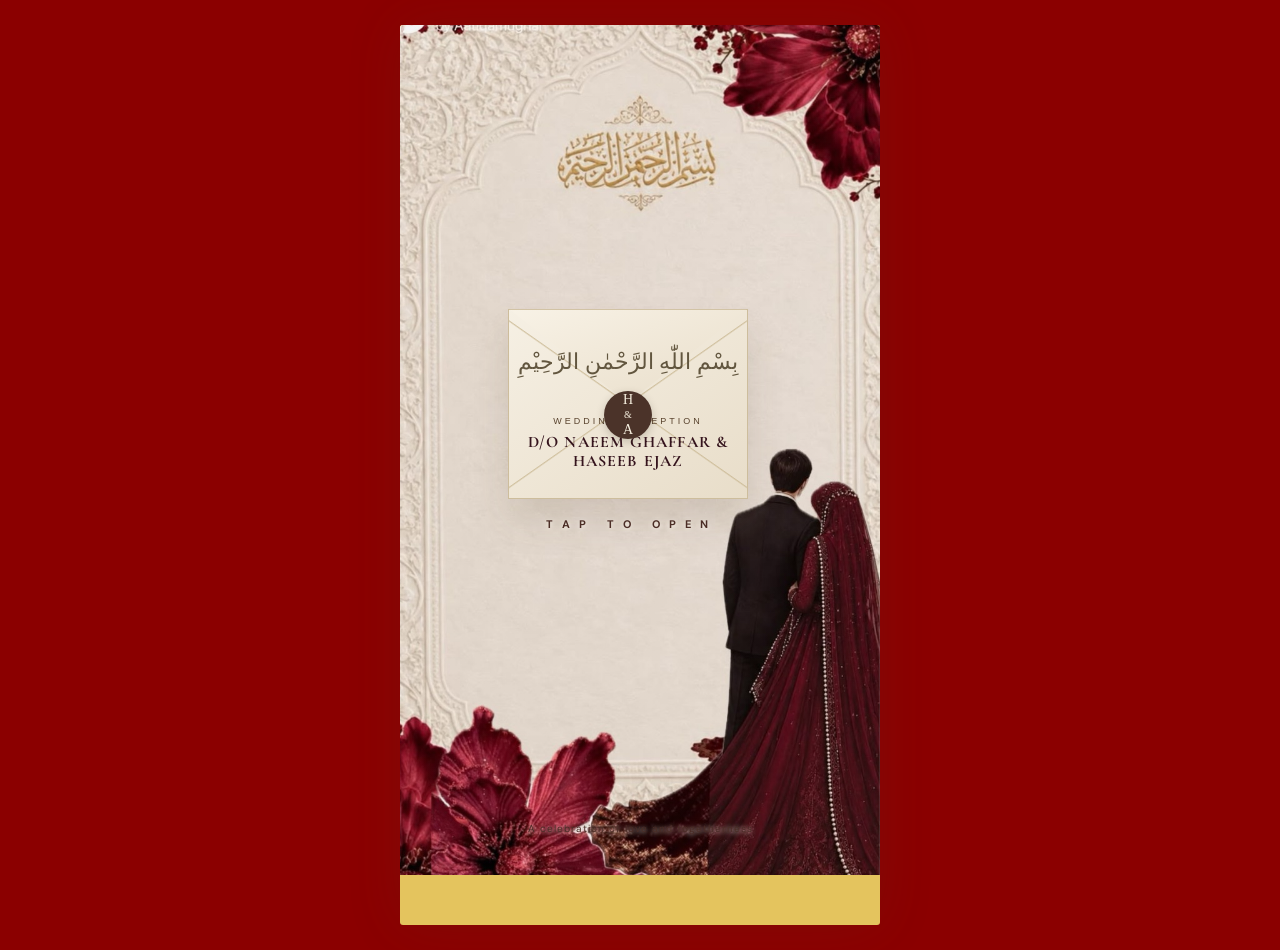
<file: index.html>
<!DOCTYPE html>
<html lang="en">
<head>
  <meta charset="UTF-8">
  <meta name="viewport" content="width=device-width, initial-scale=1.0">
  <meta name="theme-color" content="#8b0000">
  <title>Wedding Invitation | D/O NAEEM GHAFFAR & HASEEB EJAZ</title>
  <link rel="preconnect" href="https://fonts.googleapis.com">
  <link rel="preconnect" href="https://fonts.gstatic.com" crossorigin>
  <link href="https://fonts.googleapis.com/css2?family=Cormorant+Garamond:wght@400;500;600;700&family=DM+Sans:wght@300;400;500;600&family=Great+Vibes&display=swap" rel="stylesheet">
  <link rel="stylesheet" href="style.css">
</head>
<body>
  <main class="invitation">
    <section class="cover-screen" id="cover">
      <div class="cover-glow"></div>
      <button class="envelope" id="openInvite" aria-label="Open wedding invitation">
        <span class="envelope-flap"></span>
        <span class="arabic">بِسْمِ اللّٰهِ الرَّحْمٰنِ الرَّحِيْمِ</span>
        <span class="seal">H <i>&</i> A</span>
        <span class="cover-kicker">WEDDING RECEPTION</span>
        <span class="cover-names">D/O NAEEM GHAFFAR &amp; HASEEB EJAZ<br></span>
      </button>
      <p class="tap-hint">T A P &nbsp; T O &nbsp; O P E N</p>
      <p class="cover-small">A celebration of love and togetherness</p>
    </section>

    <div class="pages" id="pages" aria-hidden="true">
      <section class="page hero-page reveal">
        <div class="ornament">✧ &nbsp; W E D D I N G &nbsp; R E C E P T I O N &nbsp; ✧</div>
        <p class="script">Together with their families</p>
        <p class="small-caps">Your presence and blessings would mean a great deal to both families.</p>
        <h1> GRAND D/O MIRZA ABDUL<br>GHAFFAR LATE<span> </span></h1>
        <p class="subline">D/O MIRZA NAEEM GHAFFAR</p>
        <p class="script with">with</p>
        <h1 class="bride"> HASEEB<br><span>EJAZ</span></h1>
        <p class="subline">S/O EJAZ AHMED</p>
        <div class="fine-rule"></div>
        <p class="blessing">REQUEST THE HONOUR OF YOUR PRESENCE</p>
        <div class="leaf">❧</div>
      </section>

      <section class="page scratch-page reveal">
        <p class="small-caps">A LITTLE SURPRISE</p>
        <h2>Something Special Awaits</h2>
        <p class="scratch-caption">SCRATCH TO REVEAL</p>
        <div class="scratch-wrap">
          <div class="scratch-under">
            <span class="script">Save the date</span>
            <strong>13th DECEMBER 2026</strong>
            <span class="scratch-time"><span>7:30 PM</span> <b>RECEPTION OF GUESTS</b></span>
            <span class="scratch-time"><span>9:00 PM</span> <b>DINNER</b></span>
          </div>
          <canvas id="scratchCanvas" aria-label="Scratch to reveal the wedding date"></canvas>
        </div>
        <p class="scratch-help">Use your finger or mouse to scratch the foil</p>
        <button class="outline-btn" id="revealBtn">REVEAL DATE</button>
      </section>

      <section class="page date-page reveal">
        <div class="date-card">
          <p class="small-caps">SUNDAY</p>
          <h2>13th DECEMBER 2026</h2>
          <p class="script">7:30 PM</p>
        </div>
        <p class="count-label">D A Y S &nbsp; R E M A I N I N G</p>
        <div class="countdown" id="countdown">
          <div><strong id="days">--</strong><span>LEFT</span></div><b>:</b>
          <div><strong id="hours">--</strong><span>HOURS</span></div><b>:</b>
          <div><strong id="minutes">--</strong><span>MINUTES</span></div><b>:</b>
          <div><strong id="seconds">--</strong><span>SECONDS</span></div>
        </div>
      </section>

      <section class="page venue-page reveal">
        <p class="small-caps">F I N D &nbsp; U S</p>
        <h2>THE VENUE</h2>
        <div class="diamond-rule">◇</div>
        <div class="pin">♧</div>
        <h3>AJWA PALACE<br>MARRIAGE HALL</h3>
        <p class="venue-address">AJWA PALACE,<br>SABZAL ROAD<br/><br>QUETTA, Pakistan</p>
        <a class="pill-btn" target="_blank" rel="noopener" href="https://www.google.com/maps/search/?api=1&amp;query=Ajwa+Palace%2C+Sabzal+Road%2C+Quetta">OPEN IN GOOGLE MAPS</a>
        <a class="pill-btn secondary" target="_blank" rel="noopener" href="https://www.google.com/maps/dir/?api=1&amp;destination=Ajwa+Palace%2C+Sabzal+Road%2C+Quetta">GET DIRECTIONS</a>
      </section>

      <section class="page family-page reveal">
        <p class="small-caps">WITH THE BLESSINGS OF</p>
        <h2>OUR FAMILIES</h2>
        <div class="family-list">
          <p>Mr. and Mrs. MIRZA NAEEM GHAFFAR WITH FAMILY</p>
          <p>Mr. and Mrs. MIRZA NADEEM GHAFFAR</p>
          <p>Mr. and Mrs. MIRZA KHALID </p>
          <p>Mr. and Mrs. ANWAR AHMED</p>
          <p>Mr. and Mrs. AKBAR MALIK</p>
          <p>Mr. and Mrs. MIRZA ABDUL AZIZ</p>
          <p>Mr. and Mrs. MIRZA KAMRAN  </p>
           <p>Mr.and Mrs. MIRZA ISRAR AHMED</p>
           <p>Mr.and Mrs. MIRZA KALEEM GHAFFAR</p>
          <p>Mr. MIRZA    SALEEM GHAFFAR</p>
        </div>
      </section>

      <section class="page save-page reveal">
        <p class="small-caps">K E E P &nbsp; T H E &nbsp; D A T E</p>
        <h2>SAVE THE DATE</h2>
        <p>Sunday, 13th December 2026 · 7:30 PM PKT</p>
        <button class="pill-btn" id="googleCalendar">GOOGLE CALENDAR</button>
        <button class="pill-btn secondary" id="outlookCalendar">OUTLOOK CALENDAR</button>
        
      </section>

      <section class="page share-page reveal">
        <p class="small-caps">P A S S &nbsp; I T &nbsp; O N</p>
        <h2>SHARE THE<br>INVITATION</h2>
        <button class="pill-btn" id="shareWhatsApp">SHARE ON WHATSAPP</button>
        <div class="closing">
          <div class="diamond-rule">◇</div>
          <p class="small-caps">WITH LOVE &amp; WARMEST WISHES</p>
          <h3>MIRZA NAEEM <br>GHAFFAR &amp; Family</h3>
        </div>
      </section>
    </div>
  </main>
  <script src="script.js"></script>
</body>
</html>
</file>
<file: style.css>
*{box-sizing:border-box} :root{--paper:#e4c45e;--paper2:#f8f3e9;--ink:#28251f;--muted:#897b63;--gold:#b49a69;--green:#596047}
html{scroll-behavior:smooth}body{margin:0;background:#8b0000;color:var(--ink);font-family:"DM Sans",sans-serif;font-weight:400}
.invitation{width:min(100%,480px);margin:0 auto;background:var(--paper);min-height:100vh;overflow:hidden;box-shadow:0 0 55px #54493622}
.cover-screen{min-height:100svh;display:flex;flex-direction:column;align-items:center;justify-content:center;position:relative;padding:30px 24px;background:#e4c45e url("background-cover.jpeg") center/cover no-repeat;overflow:hidden}
.cover-glow{display:none}
.envelope{position:relative;width:min(64%,240px);min-height:190px;border:1px solid #cdbd9c;background:linear-gradient(145deg,#f6f0e4,#e8ddc9);box-shadow:0 22px 35px #54452c24;display:flex;flex-direction:column;align-items:center;justify-content:center;padding:28px 8px 16px;cursor:pointer;color:var(--ink);transform:translate(-12px,-30px);transition:transform .7s,opacity .7s;z-index:1}
.envelope:before,.envelope:after{content:"";position:absolute;inset:0;pointer-events:none}
.envelope:before{background:linear-gradient(145deg,transparent 49.7%,#c7b58e 50%,transparent 50.5%),linear-gradient(215deg,transparent 49.7%,#c7b58e 50%,transparent 50.5%);opacity:.75}
.envelope-flap{position:absolute;top:-1px;left:0;width:100%;height:50%;background:linear-gradient(160deg,#f8f2e6,#e8ddc9);clip-path:polygon(0 0,100% 0,50% 100%);border-top:1px solid #d2c3a5;transform-origin:top;transition:transform .8s;z-index:2}
.arabic{font-family:serif;font-size:clamp(17px,5vw,22px);margin-bottom:32px;z-index:3;color:#62563f}
.seal{position:absolute;top:43%;z-index:4;background:var(--green);color:#f6efdf;width:48px;height:48px;border-radius:50%;display:grid;place-items:center;font-family:Georgia,serif;font-size:14px;box-shadow:0 3px 8px #302b1f35}
.seal i{font-style:normal;font-size:10px}.cover-kicker{font-size:9px;letter-spacing:3px;margin-top:9px;z-index:3;color:#867653}.cover-names{font-family:"Cormorant Garamond",serif;font-weight:700;letter-spacing:1.1px;font-size:16px;line-height:1.2;text-align:center;margin-top:7px;z-index:3}
.tap-hint{z-index:1;color:#aa9c81;letter-spacing:4px;font-size:10px;margin:28px 0 0}.cover-small{position:absolute;bottom:30px;color:#a99b82;font-size:10px;letter-spacing:1px}
.cover-screen.opening .envelope{transform:translateY(-80px) scale(1.05);opacity:0}.cover-screen.opening .envelope-flap{transform:rotateX(180deg)}
.pages{display:none;opacity:0;transition:opacity .8s}.pages.visible{display:block;opacity:1}.page{min-height:100svh;padding:74px 32px 60px;display:flex;flex-direction:column;align-items:center;justify-content:center;text-align:center;position:relative;background:#e4c45e url("background-pages.jpeg") center/cover no-repeat;border-bottom:1px solid #e4d9c6}
.hero-page{background:#e4c45e url("background-invitation.jpeg") center/cover no-repeat}
.page:before{content:"";position:absolute;inset:17px;border:1px solid #d9c9a8;pointer-events:none}.page:after{content:"";position:absolute;inset:23px;border:1px solid #e6dac5;pointer-events:none}
.ornament,.small-caps{font-size:9px;letter-spacing:3px;color:#8d7956;font-weight:500}.script{font-family:"Great Vibes",cursive;color:#85765e;font-size:27px;margin:18px 0 12px}.hero-page .small-caps{margin:18px 0 24px}
h1,h2,h3{font-family:"Cormorant Garamond",Georgia,serif;font-weight:600}h1{font-size:48px;line-height:.83;letter-spacing:2px;margin:0}h1 span{font-size:39px}.subline{font-size:8px;letter-spacing:2px;color:#8b806e;margin:13px 0 0}.script.with{font-size:25px;margin:22px 0 12px}.bride{font-size:43px}.fine-rule{height:1px;width:65%;background:#d6c6a7;margin:28px 0 20px}.blessing{font-family:"Cormorant Garamond",serif;font-size:18px;font-style:italic;line-height:1.45;max-width:270px}.leaf{font-size:35px;color:#b6a27e;transform:rotate(-30deg);margin-top:10px}
.scratch-page h2{font-size:27px;font-style:italic;font-weight:400;margin:20px 0 7px}.scratch-caption{font-size:8px;letter-spacing:3px;color:#8c7a59;margin:0 0 15px}.scratch-wrap{position:relative;width:100%;max-width:330px;height:190px;border:1px solid #bda779;box-shadow:0 10px 25px #6b57301c;overflow:hidden;background:repeating-linear-gradient(0deg,#d4bd8b 0px,#e4d1a6 2px,#cbb17b 4px,#e2cea0 7px)}
.scratch-wrap:after{content:"";position:absolute;inset:7px;border:1px solid #b99e6a;pointer-events:none}.scratch-under{position:absolute;inset:0;display:flex;flex-direction:column;justify-content:center;align-items:center;gap:8px;color:#5c503b;font-family:"Cormorant Garamond",serif}.scratch-under .script{margin:0;font-size:27px}.scratch-under strong{font-size:19px;letter-spacing:1px}.scratch-under span:last-child{font-size:14px}#scratchCanvas{position:absolute;inset:0;width:100%;height:100%;touch-action:none;cursor:crosshair;z-index:2}.scratch-help{font-size:10px;color:#7c735f;margin:18px 0 10px}
.outline-btn{border:1px solid #8c7956;color:#62563f;background:transparent;border-radius:30px;padding:12px 25px;font-size:9px;letter-spacing:2px;cursor:pointer;transition:.25s}.outline-btn:hover{background:#e4d8c2}
.date-card{width:100%;padding:40px 15px;border:1px solid #d1bd96;box-shadow:0 12px 22px #69563218;background:#f8f3e9}.date-card h2{font-size:27px;letter-spacing:1px;margin:10px 0}.date-card .script{margin:0;font-size:25px}.count-label{font-size:8px;letter-spacing:3px;color:#8b795a;margin:75px 0 22px}.countdown{display:flex;align-items:flex-start;justify-content:center;gap:10px;width:100%}.countdown div{display:flex;flex-direction:column;min-width:47px}.countdown strong{font-family:"Cormorant Garamond",serif;font-size:31px;font-weight:500}.countdown span{font-size:7px;letter-spacing:1.5px;color:#8a7c63;margin-top:5px}.countdown>b{color:#b19b72;font-weight:300;margin-top:6px}
.venue-page h2,.save-page h2,.share-page h2,.family-page h2{font-size:34px;letter-spacing:3px;font-weight:500;margin:18px 0}.diamond-rule{width:70%;display:flex;align-items:center;gap:15px;color:#b39b6e;margin:10px auto 22px}.diamond-rule:before,.diamond-rule:after{content:"";height:1px;background:#d7c6a5;flex:1}.pin{font-size:26px;color:#98845e;margin:8px 0 13px}.venue-page h3,.closing h3{font-size:23px;line-height:1.1;margin:0 0 12px}.venue-address{font-size:12px;line-height:1.7;color:#716b5d;margin:0 0 18px}
.pill-btn{display:block;width:min(100%,275px);border:0;border-radius:30px;background:var(--green);color:#f8f3e9;text-decoration:none;padding:14px 18px;font-size:9px;letter-spacing:1.4px;margin:6px auto;cursor:pointer;font-family:"DM Sans",sans-serif;transition:transform .2s,background .2s}.pill-btn:hover{transform:translateY(-2px);background:#454d36}.pill-btn.secondary{background:#73785f;box-shadow:inset 0 0 0 2px #a9aa92}
.family-page{justify-content:flex-start;padding-top:100px}.family-list{width:100%;margin-top:22px}.family-list p{font-family:"Cormorant Garamond",serif;font-size:17px;padding:14px 3px;margin:0;border-bottom:1px solid #ddd0b9}.save-page>p:not(.small-caps){font-size:12px;color:#716b5d;margin:0 0 26px}.save-page .pill-btn{margin:8px auto}.share-page{justify-content:flex-start;padding-top:100px}.share-page h2{line-height:1.05;margin:22px 0 26px}.closing{margin-top:auto;padding-top:65px;width:100%}.closing .diamond-rule{margin-bottom:25px}.closing .small-caps{margin-bottom:12px}.closing h3{font-size:23px;line-height:1.15}
.reveal{opacity:0;transform:translateY(28px);transition:opacity 1s ease,transform 1s ease}.reveal.in-view{opacity:1;transform:translateY(0)}
@media(min-width:600px){.invitation{margin:25px auto;border-radius:3px}.cover-screen,.page{min-height:850px}}
@media(prefers-reduced-motion:reduce){*,*:before,*:after{scroll-behavior:auto!important;transition:none!important;animation:none!important}}

/* Keep the floral artwork visible while giving every page text a calm, readable surface. */
:root{--ink:#35141d;--muted:#583d36;--gold:#805d35;--green:#4b3329}
.page{
  background-image:linear-gradient(rgba(255,251,243,.70),rgba(255,251,243,.70)),url("background-pages.jpeg");
  color:var(--ink);
}
.cover-screen{
  background-image:linear-gradient(rgba(58,18,28,.04),rgba(58,18,28,.04)),url("background-entrance.jpeg");
  background-position:center center;
}
.hero-page{
  background-image:linear-gradient(rgba(255,251,243,.62),rgba(255,251,243,.62)),url("background-invitation.jpeg");
  background-position:center center,right bottom;
}
.ornament,.small-caps,.scratch-caption,.count-label,.countdown span{color:#56372e}
.script{color:#572735;font-weight:400}
.subline,.venue-address,.save-page>p:not(.small-caps){color:#49352f}
.scratch-help{color:#49352f}
.tap-hint,.cover-small{color:#4b2d26;text-shadow:0 1px 5px rgba(255,251,243,.95)}
.cover-kicker{color:#59432e}
.cover-names{color:#35141d}
.page h1,.page h2,.page h3,.family-list p,.blessing,.countdown strong{color:#35141d}
.family-list p{font-size:clamp(17px,4.5vw,19px);font-weight:600}
.small-caps,.ornament,.scratch-caption,.count-label{font-size:11px;line-height:1.5;letter-spacing:2px}
.subline,.venue-address,.save-page>p:not(.small-caps){font-size:13px}
.scratch-help{font-size:12px}
.pill-btn,.outline-btn{font-size:11px}
.countdown span{font-size:9px}
.page:before{border-color:#9c7350}
.page:after{border-color:rgba(156,115,80,.55)}
.scratch-page h2,.venue-page h2,.save-page h2,.share-page h2,.family-page h2{font-weight:600}
.countdown>b{font-weight:400}
@media(max-width:360px){
  .page{padding-left:26px;padding-right:26px}
  .countdown{gap:6px}
  .countdown div{min-width:42px}
  .countdown strong{font-size:28px}
  .small-caps,.ornament,.scratch-caption,.count-label{letter-spacing:1.5px}
}

.hero-page{
  background-image:linear-gradient(rgba(255,251,243,.70),rgba(255,251,243,.70)),url("background-pages.jpeg");
  background-size:cover;
  background-position:center center;
  background-repeat:no-repeat;
  align-items:center;
  padding-left:34px;
}
.envelope,.tap-hint{
  align-self:center;
  margin-left:0;
}
.envelope{margin-top:0}
.tap-hint{
  width:min(64%,240px);
  margin-top:18px;
  text-align:center;
  font-size:11px;
  font-weight:700;
  letter-spacing:3px;
  transform:translate(-12px,-30px);
}
@media(max-width:600px){
  .cover-screen{background-position:center top}
  .cover-kicker{font-size:10px;font-weight:600}
  .cover-names{font-size:15px}
}
.hero-page>*{
  width:min(72%,320px);
}
.hero-page h1{font-size:42px}
.hero-page .bride{font-size:38px}
.hero-page h1 span{font-size:34px}
.hero-page .subline{font-size:11px}
.hero-page>.ornament,.hero-page>.script:not(.with){
  align-self:center;
  position:relative;
  top:30px;
  width:100%;
}
.hero-page>.ornament{
  color:#7d2436;
  font-size:clamp(12px,2.8vw,14px);
  font-weight:600;
  letter-spacing:2.5px;
  text-shadow:0 1px 7px rgba(255,251,243,.95);
}
.hero-page>.script:not(.with){
  color:#772638;
  font-size:clamp(30px,7vw,34px);
  margin-top:10px;
  text-shadow:0 1px 8px rgba(255,251,243,.95);
}
@media(max-width:380px){
  .hero-page{padding-left:26px}
  .hero-page>*{width:64%}
  .hero-page h1{font-size:30px}
  .hero-page .bride{font-size:28px}
  .hero-page h1 span{font-size:26px}
}
@media(max-width:360px){
  .hero-page>*{width:75%}
  .hero-page h1{font-size:28px}
  .hero-page .bride{font-size:26px}
  .hero-page h1 span{font-size:24px}
}

/* Final scratch reveal card: centered and fitted */
.scratch-wrap {
  height: clamp(190px, 50vw, 210px);
}
.scratch-under {
  box-sizing: border-box;
  width: 100%;
  height: 100%;
  justify-content: center;
  align-items: center;
  gap: clamp(5px, 1.5vw, 8px);
  padding: 12px;
  text-align: center;
}
.scratch-under > * {
  width: 100%;
  text-align: center;
}
.scratch-under .script {
  margin: 0;
  line-height: 1;
  font-size: clamp(24px, 7vw, 27px);
}
.scratch-under strong {
  display: block;
  max-width: 100%;
  font-size: clamp(15px, 4.8vw, 18px);
  line-height: 1.2;
  letter-spacing: .4px;
  white-space: nowrap;
}
.scratch-under .scratch-time {
  display: flex;
  width: 100%;
  min-width: 0;
  justify-content: center;
  align-items: center;
  flex-wrap: nowrap;
  gap: 6px;
  font-family: "DM Sans", sans-serif;
  font-size: clamp(10px, 3.2vw, 13px);
  line-height: 1.2;
}
.scratch-under .scratch-time span,
.scratch-under .scratch-time b {
  display: inline-block;
  text-align: center;
  white-space: nowrap;
}
.scratch-under .scratch-time b {
  font-size: clamp(9px, 3vw, 12px);
  letter-spacing: 1px;
}
.scratch-under,
.scratch-under .script,
.scratch-under strong,
.scratch-under .scratch-time,
.scratch-under .scratch-time span,
.scratch-under .scratch-time b {
  font-weight: 700;
}
@media (max-width: 360px) {
  .scratch-under { padding-inline: 14px; }
  .scratch-under strong { font-size: 15px; }
  .scratch-under .scratch-time b { letter-spacing: .5px; }
}
</file>
<file: wedding-invitation-master/style.css>
*{box-sizing:border-box} :root{--paper:#e4c45e;--paper2:#f8f3e9;--ink:#28251f;--muted:#897b63;--gold:#b49a69;--green:#596047}
html{scroll-behavior:smooth}body{margin:0;background:#8b0000;color:var(--ink);font-family:"DM Sans",sans-serif;font-weight:400}
.invitation{width:min(100%,480px);margin:0 auto;background:var(--paper);min-height:100vh;overflow:hidden;box-shadow:0 0 55px #54493622}
.cover-screen{min-height:100svh;display:flex;flex-direction:column;align-items:center;justify-content:center;position:relative;padding:30px 24px;background:#e4c45e url("background-cover.jpeg") center/cover no-repeat;overflow:hidden}
.cover-glow{display:none}
.envelope{position:relative;width:min(64%,240px);min-height:190px;border:1px solid #cdbd9c;background:linear-gradient(145deg,#f6f0e4,#e8ddc9);box-shadow:0 22px 35px #54452c24;display:flex;flex-direction:column;align-items:center;justify-content:center;padding:28px 8px 16px;cursor:pointer;color:var(--ink);transform:translate(-12px,-30px);transition:transform .7s,opacity .7s;z-index:1}
.envelope:before,.envelope:after{content:"";position:absolute;inset:0;pointer-events:none}
.envelope:before{background:linear-gradient(145deg,transparent 49.7%,#c7b58e 50%,transparent 50.5%),linear-gradient(215deg,transparent 49.7%,#c7b58e 50%,transparent 50.5%);opacity:.75}
.envelope-flap{position:absolute;top:-1px;left:0;width:100%;height:50%;background:linear-gradient(160deg,#f8f2e6,#e8ddc9);clip-path:polygon(0 0,100% 0,50% 100%);border-top:1px solid #d2c3a5;transform-origin:top;transition:transform .8s;z-index:2}
.arabic{font-family:serif;font-size:clamp(17px,5vw,22px);margin-bottom:32px;z-index:3;color:#62563f}
.seal{position:absolute;top:43%;z-index:4;background:var(--green);color:#f6efdf;width:48px;height:48px;border-radius:50%;display:grid;place-items:center;font-family:Georgia,serif;font-size:14px;box-shadow:0 3px 8px #302b1f35}
.seal i{font-style:normal;font-size:10px}.cover-kicker{font-size:9px;letter-spacing:3px;margin-top:9px;z-index:3;color:#867653}.cover-names{font-family:"Cormorant Garamond",serif;font-weight:700;letter-spacing:1.1px;font-size:16px;line-height:1.2;text-align:center;margin-top:7px;z-index:3}
.tap-hint{z-index:1;color:#aa9c81;letter-spacing:4px;font-size:10px;margin:28px 0 0}.cover-small{position:absolute;bottom:30px;color:#a99b82;font-size:10px;letter-spacing:1px}
.cover-screen.opening .envelope{transform:translateY(-80px) scale(1.05);opacity:0}.cover-screen.opening .envelope-flap{transform:rotateX(180deg)}
.pages{display:none;opacity:0;transition:opacity .8s}.pages.visible{display:block;opacity:1}.page{min-height:100svh;padding:74px 32px 60px;display:flex;flex-direction:column;align-items:center;justify-content:center;text-align:center;position:relative;background:#e4c45e url("background-pages.jpeg") center/cover no-repeat;border-bottom:1px solid #e4d9c6}
.hero-page{background:#e4c45e url("background-invitation.jpeg") center/cover no-repeat}
.page:before{content:"";position:absolute;inset:17px;border:1px solid #d9c9a8;pointer-events:none}.page:after{content:"";position:absolute;inset:23px;border:1px solid #e6dac5;pointer-events:none}
.ornament,.small-caps{font-size:9px;letter-spacing:3px;color:#8d7956;font-weight:500}.script{font-family:"Great Vibes",cursive;color:#85765e;font-size:27px;margin:18px 0 12px}.hero-page .small-caps{margin:18px 0 24px}
h1,h2,h3{font-family:"Cormorant Garamond",Georgia,serif;font-weight:600}h1{font-size:48px;line-height:.83;letter-spacing:2px;margin:0}h1 span{font-size:39px}.subline{font-size:8px;letter-spacing:2px;color:#8b806e;margin:13px 0 0}.script.with{font-size:25px;margin:22px 0 12px}.bride{font-size:43px}.fine-rule{height:1px;width:65%;background:#d6c6a7;margin:28px 0 20px}.blessing{font-family:"Cormorant Garamond",serif;font-size:18px;font-style:italic;line-height:1.45;max-width:270px}.leaf{font-size:35px;color:#b6a27e;transform:rotate(-30deg);margin-top:10px}
.scratch-page h2{font-size:27px;font-style:italic;font-weight:400;margin:20px 0 7px}.scratch-caption{font-size:8px;letter-spacing:3px;color:#8c7a59;margin:0 0 15px}.scratch-wrap{position:relative;width:100%;max-width:330px;height:190px;border:1px solid #bda779;box-shadow:0 10px 25px #6b57301c;overflow:hidden;background:repeating-linear-gradient(0deg,#d4bd8b 0px,#e4d1a6 2px,#cbb17b 4px,#e2cea0 7px)}
.scratch-wrap:after{content:"";position:absolute;inset:7px;border:1px solid #b99e6a;pointer-events:none}.scratch-under{position:absolute;inset:0;display:flex;flex-direction:column;justify-content:center;align-items:center;gap:8px;color:#5c503b;font-family:"Cormorant Garamond",serif}.scratch-under .script{margin:0;font-size:27px}.scratch-under strong{font-size:19px;letter-spacing:1px}.scratch-under span:last-child{font-size:14px}#scratchCanvas{position:absolute;inset:0;width:100%;height:100%;touch-action:none;cursor:crosshair;z-index:2}.scratch-help{font-size:10px;color:#7c735f;margin:18px 0 10px}
.outline-btn{border:1px solid #8c7956;color:#62563f;background:transparent;border-radius:30px;padding:12px 25px;font-size:9px;letter-spacing:2px;cursor:pointer;transition:.25s}.outline-btn:hover{background:#e4d8c2}
.date-card{width:100%;padding:40px 15px;border:1px solid #d1bd96;box-shadow:0 12px 22px #69563218;background:#f8f3e9}.date-card h2{font-size:27px;letter-spacing:1px;margin:10px 0}.date-card .script{margin:0;font-size:25px}.count-label{font-size:8px;letter-spacing:3px;color:#8b795a;margin:75px 0 22px}.countdown{display:flex;align-items:flex-start;justify-content:center;gap:10px;width:100%}.countdown div{display:flex;flex-direction:column;min-width:47px}.countdown strong{font-family:"Cormorant Garamond",serif;font-size:31px;font-weight:500}.countdown span{font-size:7px;letter-spacing:1.5px;color:#8a7c63;margin-top:5px}.countdown>b{color:#b19b72;font-weight:300;margin-top:6px}
.venue-page h2,.save-page h2,.share-page h2,.family-page h2{font-size:34px;letter-spacing:3px;font-weight:500;margin:18px 0}.diamond-rule{width:70%;display:flex;align-items:center;gap:15px;color:#b39b6e;margin:10px auto 22px}.diamond-rule:before,.diamond-rule:after{content:"";height:1px;background:#d7c6a5;flex:1}.pin{font-size:26px;color:#98845e;margin:8px 0 13px}.venue-page h3,.closing h3{font-size:23px;line-height:1.1;margin:0 0 12px}.venue-address{font-size:12px;line-height:1.7;color:#716b5d;margin:0 0 18px}
.pill-btn{display:block;width:min(100%,275px);border:0;border-radius:30px;background:var(--green);color:#f8f3e9;text-decoration:none;padding:14px 18px;font-size:9px;letter-spacing:1.4px;margin:6px auto;cursor:pointer;font-family:"DM Sans",sans-serif;transition:transform .2s,background .2s}.pill-btn:hover{transform:translateY(-2px);background:#454d36}.pill-btn.secondary{background:#73785f;box-shadow:inset 0 0 0 2px #a9aa92}
.family-page{justify-content:flex-start;padding-top:100px}.family-list{width:100%;margin-top:22px}.family-list p{font-family:"Cormorant Garamond",serif;font-size:17px;padding:14px 3px;margin:0;border-bottom:1px solid #ddd0b9}.save-page>p:not(.small-caps){font-size:12px;color:#716b5d;margin:0 0 26px}.save-page .pill-btn{margin:8px auto}.share-page{justify-content:flex-start;padding-top:100px}.share-page h2{line-height:1.05;margin:22px 0 26px}.closing{margin-top:auto;padding-top:65px;width:100%}.closing .diamond-rule{margin-bottom:25px}.closing .small-caps{margin-bottom:12px}.closing h3{font-size:23px;line-height:1.15}
.reveal{opacity:0;transform:translateY(28px);transition:opacity 1s ease,transform 1s ease}.reveal.in-view{opacity:1;transform:translateY(0)}
@media(min-width:600px){.invitation{margin:25px auto;border-radius:3px}.cover-screen,.page{min-height:850px}}
@media(prefers-reduced-motion:reduce){*,*:before,*:after{scroll-behavior:auto!important;transition:none!important;animation:none!important}}

/* Keep the floral artwork visible while giving every page text a calm, readable surface. */
:root{--ink:#35141d;--muted:#583d36;--gold:#805d35;--green:#4b3329}
.page{
  background-image:linear-gradient(rgba(255,251,243,.70),rgba(255,251,243,.70)),url("background-pages.jpeg");
  color:var(--ink);
}
.cover-screen{
  background-image:linear-gradient(rgba(58,18,28,.04),rgba(58,18,28,.04)),url("background-entrance.jpeg");
  background-position:center center;
}
.hero-page{
  background-image:linear-gradient(rgba(255,251,243,.62),rgba(255,251,243,.62)),url("background-invitation.jpeg");
  background-position:center center,right bottom;
}
.ornament,.small-caps,.scratch-caption,.count-label,.countdown span{color:#56372e}
.script{color:#572735;font-weight:400}
.subline,.venue-address,.save-page>p:not(.small-caps){color:#49352f}
.scratch-help{color:#49352f}
.tap-hint,.cover-small{color:#4b2d26;text-shadow:0 1px 5px rgba(255,251,243,.95)}
.cover-kicker{color:#59432e}
.cover-names{color:#35141d}
.page h1,.page h2,.page h3,.family-list p,.blessing,.countdown strong{color:#35141d}
.family-list p{font-size:clamp(17px,4.5vw,19px);font-weight:600}
.small-caps,.ornament,.scratch-caption,.count-label{font-size:11px;line-height:1.5;letter-spacing:2px}
.subline,.venue-address,.save-page>p:not(.small-caps){font-size:13px}
.scratch-help{font-size:12px}
.pill-btn,.outline-btn{font-size:11px}
.countdown span{font-size:9px}
.page:before{border-color:#9c7350}
.page:after{border-color:rgba(156,115,80,.55)}
.scratch-page h2,.venue-page h2,.save-page h2,.share-page h2,.family-page h2{font-weight:600}
.countdown>b{font-weight:400}
@media(max-width:360px){
  .page{padding-left:26px;padding-right:26px}
  .countdown{gap:6px}
  .countdown div{min-width:42px}
  .countdown strong{font-size:28px}
  .small-caps,.ornament,.scratch-caption,.count-label{letter-spacing:1.5px}
}

.hero-page{
  background-image:linear-gradient(rgba(255,251,243,.70),rgba(255,251,243,.70)),url("background-pages.jpeg");
  background-size:cover;
  background-position:center center;
  background-repeat:no-repeat;
  align-items:center;
  padding-left:34px;
}
.envelope,.tap-hint{
  align-self:center;
  margin-left:0;
}
.envelope{margin-top:0}
.tap-hint{
  width:min(64%,240px);
  margin-top:18px;
  text-align:center;
  font-size:11px;
  font-weight:700;
  letter-spacing:3px;
  transform:translate(-12px,-30px);
}
@media(max-width:600px){
  .cover-screen{background-position:center top}
  .cover-kicker{font-size:10px;font-weight:600}
  .cover-names{font-size:15px}
}
.hero-page>*{
  width:min(72%,320px);
}
.hero-page h1{font-size:32px;line-height:.9}
.hero-page .bride{font-size:30px}
.hero-page h1 span{font-size:28px}
@media(max-width:380px){
  .hero-page h1{font-size:24px}
  .hero-page .bride{font-size:22px}
  .hero-page h1 span{font-size:20px}
}
@media(max-width:360px){
  .hero-page h1{font-size:22px}
  .hero-page .bride{font-size:20px}
  .hero-page h1 span{font-size:18px}
}
.hero-page>.ornament,.hero-page>.script:not(.with){
  align-self:center;
  position:relative;
  top:30px;
  width:100%;
}
.hero-page>.ornament{
  color:#7d2436;
  font-size:clamp(12px,2.8vw,14px);
  font-weight:600;
  letter-spacing:2.5px;
  text-shadow:0 1px 7px rgba(255,251,243,.95);
}
.hero-page>.script:not(.with){
  color:#772638;
  font-size:clamp(30px,7vw,34px);
  margin-top:10px;
  text-shadow:0 1px 8px rgba(255,251,243,.95);
}
@media(max-width:380px){
  .hero-page{padding-left:26px}
  .hero-page>*{width:64%}
  .hero-page h1{font-size:30px}
  .hero-page .bride{font-size:28px}
  .hero-page h1 span{font-size:26px}
}
@media(max-width:360px){
  .hero-page>*{width:75%}
  .hero-page h1{font-size:28px}
  .hero-page .bride{font-size:26px}
  .hero-page h1 span{font-size:24px}
}

/* Scratch reveal card alignment and fit */
.scratch-wrap {
  height: clamp(190px, 50vw, 210px);
}
.scratch-under {
  gap: clamp(5px, 1.5vw, 8px);
  padding: 18px 20px;
  text-align: center;
}
.scratch-under .script {
  font-size: clamp(24px, 7vw, 27px);
  line-height: 1;
}
.scratch-under strong {
  max-width: 100%;
  font-size: clamp(16px, 5vw, 19px);
  line-height: 1.2;
  white-space: nowrap;
}
.scratch-under .scratch-time {
  display: flex;
  width: 100%;
  justify-content: center;
  align-items: center;
  gap: 8px;
  font-family: "DM Sans", sans-serif;
  font-size: clamp(11px, 3.5vw, 14px);
  line-height: 1.2;
}
.scratch-under .scratch-time span {
  font-weight: 700;
  white-space: nowrap;
}
.scratch-under .scratch-time b {
  font-size: clamp(9px, 3vw, 12px);
  letter-spacing: 1px;
  white-space: nowrap;
}
@media (max-width: 360px) {
  .scratch-under { padding-inline: 10px; }
  .scratch-under strong { font-size: 15px; }
  .scratch-under .scratch-time { gap: 4px; }
  .scratch-under .scratch-time b { font-size: 9px; letter-spacing: 0; }
}

/* Final scratch-card text centering and fit */
.scratch-under {
  box-sizing: border-box;
  width: 100%;
  height: 100%;
  justify-content: center;
  align-items: center;
  padding: 12px;
  text-align: center;
}
.scratch-under > * {
  width: 100%;
  text-align: center;
}
.scratch-under strong {
  display: block;
  font-size: clamp(15px, 4.8vw, 18px);
  letter-spacing: .4px;
  white-space: nowrap;
}
.scratch-under .scratch-time {
  width: 100%;
  min-width: 0;
  flex-wrap: nowrap;
  justify-content: center;
  gap: 6px;
  font-size: clamp(10px, 3.2vw, 13px);
}
.scratch-under .scratch-time b,
.scratch-under .scratch-time span {
  display: inline-block;
  text-align: center;
}

/* Make all scratch card text bold */
.scratch-under,
.scratch-under .script,
.scratch-under strong,
.scratch-under .scratch-time,
.scratch-under .scratch-time span,
.scratch-under .scratch-time b {
  font-weight: 700;
}
</file>
